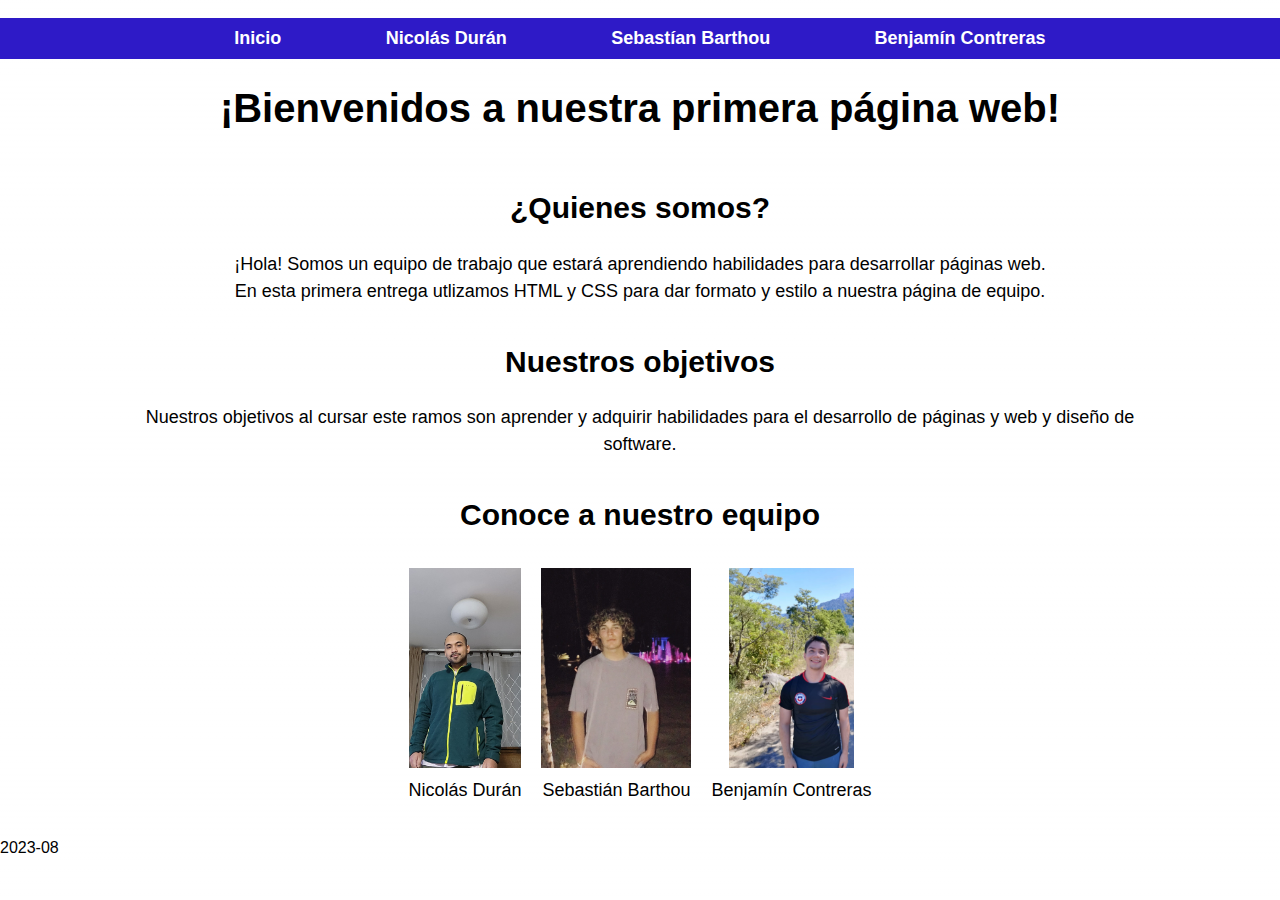
<file: index.html>
<!DOCTYPE html>
<html>
  <head>
    <meta charset="utf-8" />
    <meta name="viewport" content="width=device-width" />
    <title>Página Web Equipo</title>
    <link rel="stylesheet" href="/normalize.css" />
    <link rel="stylesheet" href="/style.css" />
    <link rel="preconnect" href="https://fonts.googleapis.com" />
    <link
      href="https://fonts.googleapis.com/css2?family=Roboto:ital,wght@0,100;0,400;0,700;1,400&display=swap"
      rel="stylesheet"
    />

    <p></p>
  </head>

  <body>
    <header></header>

    <div class="nav-bg">
      <nav class="primary-nav content">
        <a href="index.html">Inicio</a>
        <a href="miembro1.html">Nicolás Durán</a>
        <a href="miembro2.html">Sebastían Barthou</a>
        <a href="miembro3.html">Benjamín Contreras</a>
      </nav>
    </div>

    <div class="content">
      <section>
        <h1 class="title">¡Bienvenidos a nuestra primera página web!</h1>
        <div class="team-description">
          <h2 class="title2">¿Quienes somos?</h2>
          <p>
            ¡Hola! Somos un equipo de trabajo que estará aprendiendo habilidades
            para desarrollar páginas web. <br />
            En esta primera entrega utlizamos HTML y CSS para dar formato y
            estilo a nuestra página de equipo.
          </p>

          <h2 class="title2">Nuestros objetivos</h2>

          <p>
            Nuestros objetivos al cursar este ramos son aprender y adquirir habilidades para el desarrollo de páginas y web y diseño de software.
          </p>
        </div>
      </section>

      <section>
        <h2 class="title2">Conoce a nuestro equipo</h2>

        <div id="fotos-equipo" class="container">
          <div class="miembro">
            <img src="perfil_nd.jpg" alt="Imagen 1" />
            <p>Nicolás Durán</p>
          </div>

          <div class="miembro">
            <img src="miembro2.jpg" alt="Imagen 2" />
            <p>Sebastián Barthou</p>
          </div>

          <div class="miembro">
            <img src="/foto_portada_benja.jpg" alt="Imagen 3" />
            <p>Benjamín Contreras</p>
          </div>
        </div>
      </section>
    </div>
  </body>
  <footer>
    2023-08
  </footer>
</html>
</file>
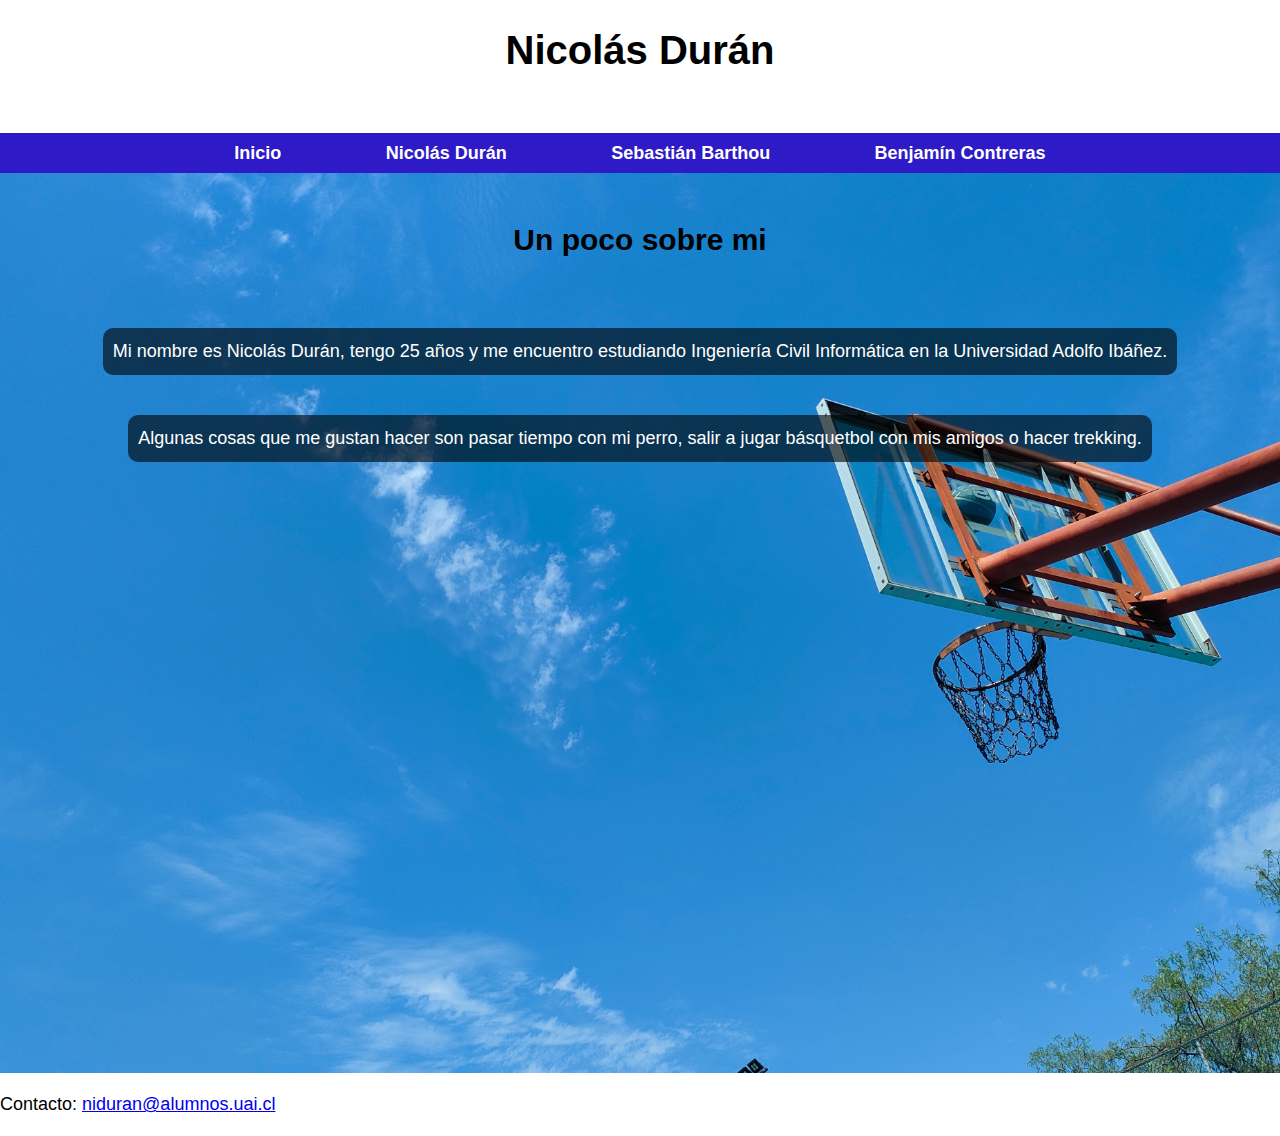
<file: miembro1.html>
<!DOCTYPE html>
<html lang="en">
<head>
    <meta charset="UTF-8">
    <meta name="viewport" content="width=device-width, initial-scale=1.0">
    <link rel="stylesheet" href="/normalize.css">
    <link rel="stylesheet" href="/style.css">
    <link rel="preconnect" href="https://fonts.googleapis.com">
    <link href="https://fonts.googleapis.com/css2?family=Roboto:ital,wght@0,100;0,400;0,700;1,400&display=swap" rel="stylesheet">
  
    <title>Nicolás Durán</title>
</head>
<body>
    <h1 class="title">Nicolás Durán</h1>

    <div class="nav-bg">
      <nav class="primary-nav content">
        <a href="index.html">Inicio</a>
        <a href="miembro1.html">Nicolás Durán</a>
        <a href="miembro2.html">Sebastián Barthou</a>
        <a href="miembro3.html">Benjamín Contreras</a>
      </nav>
    </div>

    <section class="nico">
      <h2>Un poco sobre mi</h1>
      <p>Mi nombre es Nicolás Durán, tengo 25 años y me encuentro estudiando Ingeniería Civil Informática en la Universidad Adolfo Ibáñez.</p>
      <p>Algunas cosas que me gustan hacer son pasar tiempo con mi perro, salir a jugar básquetbol con mis amigos o hacer trekking.</p>
      </section>

    <footer class="footer-miembro2">
      <p>Contacto: <a href="mailto:niduran@alumnos.uai.cl">niduran@alumnos.uai.cl</a></p>
    </footer>
</body>
</html>
</file>
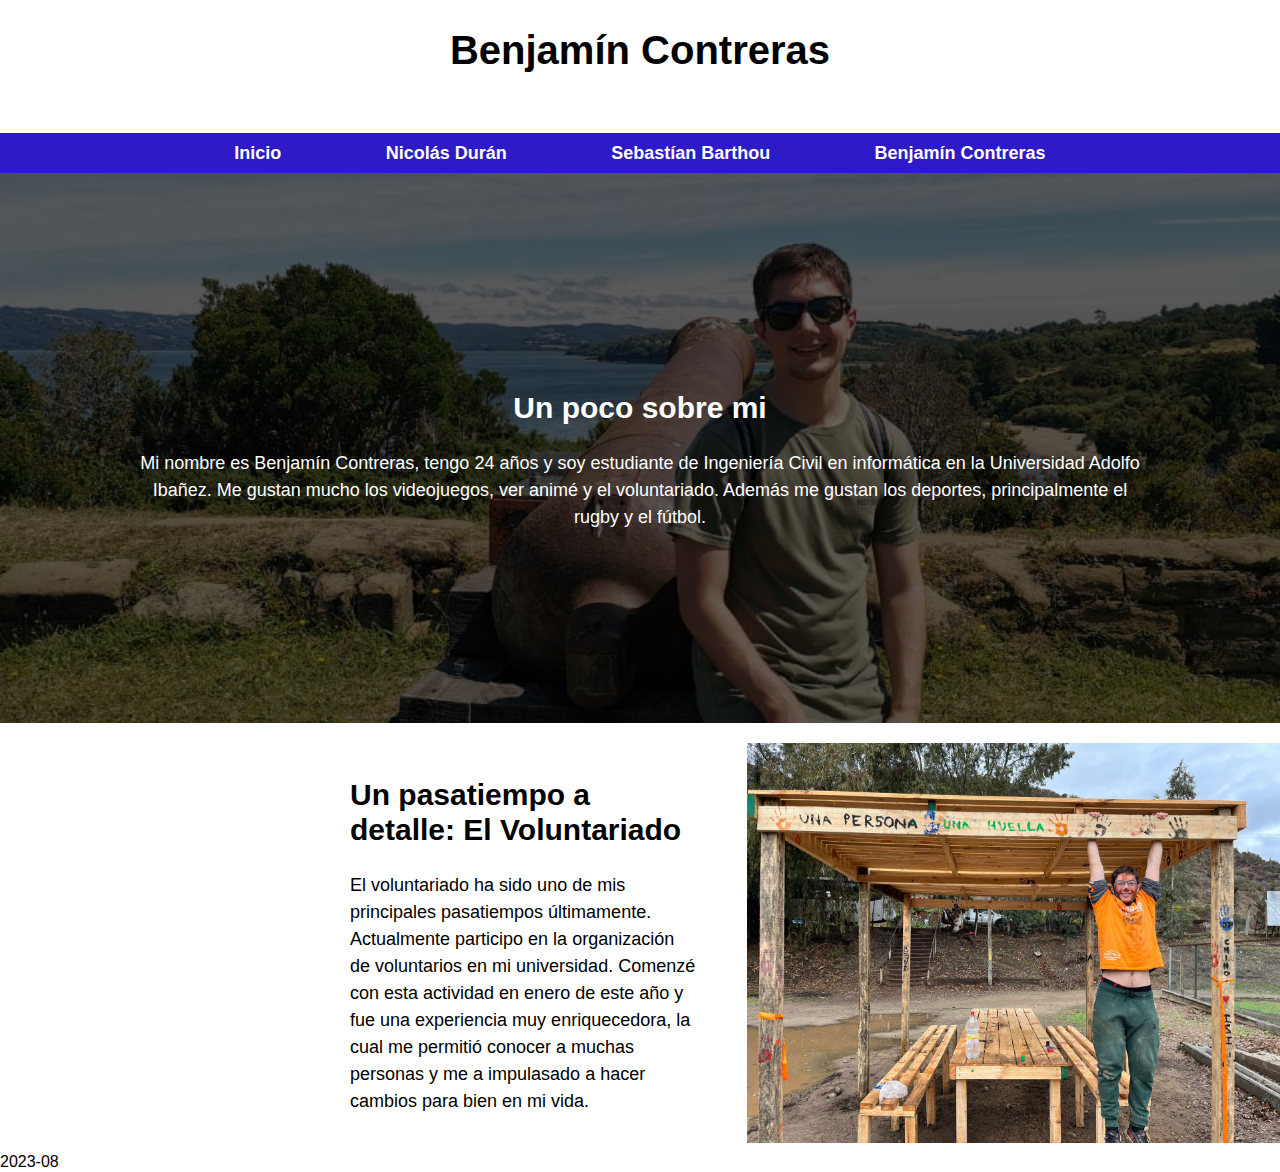
<file: miembro3.html>
<!DOCTYPE html>
<html lang="en">
  <head>
    <meta charset="UTF-8" />
    <meta name="viewport" content="width=device-width, initial-scale=1.0" />
    <link rel="stylesheet" href="/normalize.css" />
    <link rel="stylesheet" href="/style.css" />
    <link rel="preconnect" href="https://fonts.googleapis.com" />
    <link
      href="https://fonts.googleapis.com/css2?family=Roboto:ital,wght@0,100;0,400;0,700;1,400&display=swap"
      rel="stylesheet"
    />

    <title>Benjamín Contreras</title>
  </head>
  <body>
    <h1 class="title">Benjamín Contreras</h1>

    <div class="nav-bg">
      <nav class="primary-nav content">
        <a href="index.html">Inicio</a>
        <a href="miembro1.html">Nicolás Durán</a>
        <a href="miembro2.html">Sebastían Barthou</a>
        <a href="miembro3.html">Benjamín Contreras</a>
      </nav>
    </div>

    <section class="fondo-benja">
      <div class="contenido-hero">
          <h2>Un poco sobre mi</h2>
          <p class="content">
            Mi nombre es Benjamín Contreras, tengo 24 años y soy estudiante de
            Ingeniería Civil en informática en la Universidad Adolfo Ibañez. Me gustan
            mucho los videojuegos, ver animé y el voluntariado. Además me gustan los deportes, principalmente el rugby y el fútbol.
          </p>
    </section>

    <section>
      <div class="container-voluntariado">
        <div class="content2">
          <h2>
            Un pasatiempo a detalle: El Voluntariado
          </h2>
          <p>El voluntariado ha sido uno de mis principales pasatiempos últimamente. Actualmente participo en la organización de voluntarios en mi universidad.
            Comenzé con esta actividad en enero de este año y fue una experiencia muy enriquecedora, la cual me permitió conocer a muchas personas y me a impulasado
          a hacer cambios para bien en mi vida.</p>
        </div>
        <div class="voluntariado-foto">
          <img src="/foto-voluntario-benja.jpg" alt="">
        </div>
      </div>
    </section>

  </body>
  <footer>2023-08</footer>
</html>
</file>
<file: style.css>
:root {
    --white: #fff;
    --black: #000;
    --primary: #2e1ac7;
    --secondary: #e6a800;
    --gray: #9e9e9e;
    --primaryfont: Arial, Helvetica, sans-serif;
}

body {
    font-family: var(--primaryfont);
    background-image: linear-gradient(to top,#ffffff71 0%,#fff 100%);
}

h1 {
    font-size: 40px;
}

h2 {
    font-size: 30px;
}

h3 {
    font-size: 20px;
}

p {
    font-size: 18px;
    line-height: 1.5;
}

.title  {
    text-align: center;
    color: var(--black);
    font-family: var(--primaryfont);
    font-weight: 700;
    margin-bottom: 60px;

}

.title span {
    font-size: 20px;
} 

.content {
    width: 1000px;
    margin: 0 auto;
}

.button {
    background-color: var(--primary);
    text-decoration: none;
    color: var(--white);
    padding: 10px 20px;
    text-transform: uppercase;
    font-weight: bold;
    border-radius: 5px;
    border: none;
}

.shadow {
    -webkit-box-shadow: 0px 5px 16px 0px rgba(0,0,0,0.75);
    -moz-box-shadow: 0px 5px 16px 0px rgba(0,0,0,0.75);
    box-shadow: 0px 5px 16px 0px rgba(0,0,0,0.75);
    background-color: var(--white);
    padding: 20px;
}

.nav-bg {
    background-color: var(--primary);
}

.primary-nav {
    display: flex;
    justify-content: space-evenly;
}

.primary-nav a {
    color: var(--white);
    padding: 10px;
    text-decoration: none;
    text-align: center;
    font-size: 18px;
    font-weight: bold;
}

.primary-nav a:hover {
    background-color: var(--secondary);
    color: var(--black);
}

.hero {
    background-image: url(../img/hero.jpg);
    background-repeat: no-repeat;
    background-size: cover;
    height: 450px;
    position: relative;
    margin-bottom: 20px;
}

.contenido-hero {
    position: absolute;
    background-color: rgba(0, 0, 0, 0.6);
    width: 100%;
    height: 100%;
    display: flex;
    flex-direction: column;
    align-items: center;
    justify-content: center;
}

.contenido-hero h2, 
.contenido-hero p {
    color: var(--white);
    text-align: center;
}

.location {
    display: flex;
    flex-direction: row;
    justify-content: space-between;
    width: 10%;
    margin-bottom: 20px;
}

.subjects {
    display: grid;
    grid-template-columns: 1fr 1fr 1fr;
}

.subject {
    display: flex;
    flex-direction: column;
    align-items: center;
}

.subject h3{
    color: var(--primary);
    text-align: center;
    font-weight: normal;
}

.subject p {
    line-height: 2;
}

.subject .icons{
    background-color: var(--secondary);
    height: 150px;
    width: 150px;
    border-radius: 50%;
    display: flex;
    justify-content: space-around;
    align-items: center;
}

.form {
    background-color: var(--gray);
    width: 800px;
    margin: 0 auto;
    padding: 20px;
    border-radius: 10px;
}

.form fieldset{
    border: none;
    
}

.form legend{
    text-align: center;
    font-size: 18px;
    text-transform: uppercase;
    font-weight: 700;
    margin-bottom: 20px;
    color: var(--secondary);
    width: 100%;
}

.inputs {
    width: 100%;
    display: flex;
    flex-direction: column;
}

.input {
    width: 100%;
    margin-bottom: 10px;
    display: flex;
    justify-content: space-between;
    align-items: center;
}

.input label {
    color: var(--white);
    font-weight: bold;
    margin-bottom: 5px;
    width: 20%; 
}

.input input,
.input textarea {
    border: none;
    padding: 15px;
    width: 80%;
}

.full {
    width: 100%;
}

.footer {
    text-align: center;
    margin-top: 10px;
}

.team-description p{
    text-align: center;
    margin-bottom: 40px;
}

.container {
    display: flex;
    align-items: center;
    margin-bottom: 20px;
}

#fotos-equipo {
    display: flex;
    justify-content: center;
}

.miembro {
    text-align: center;
    margin: 10px;
}

.miembro img {
    max-width: 200px;
    max-height: 200px;
}

.miembro p {
    margin: 5px 0;
}

.miembro2 {
    margin: 10px;
    padding: 10px;
}

.miembro2 h2 {
    margin-top: 10px;
    margin-bottom: 40px;
}

/* Clases creadas por Benja */
.container-voluntariado {
    display: flex;
}

.content2 {
    width: 600px;
    margin: 10px 50px 20px 350px;
}
.title2 {
    text-align: center;
    font-family: var(--primaryfont);
}

.fondo-benja {
    background-image: url(/foto-fondo-benja.jpg); /* Agregamos la imagen de fondo */
    background-repeat: no-repeat; /* Hacemos que la imagen no se repita */
    background-size: cover; /* Hacemos que la imagen cubra todo el espacio */
    background-position: center; /* Centramos la imagen */
    height: 550px; /* Altura de la imagen */
    position: relative; /* Posicion relativa para poder posicionar el texto */
    margin-bottom: 20px; /* Margen inferior */
}

.voluntariado-foto img {
    width: auto;
    height: 400px;
}

.seba {
    background-image: url('miembro2-background.jpg');
    background-size: cover;
    background-position: center;
    width: 100%;
    height: 100vh;
    display: flex;
    flex-direction: column;
    align-items: center;
    text-align: center;
}

.seba h2 {
    margin-top: 50px;
    margin-bottom: 50px;
    padding: 0;
    color: black;
    background-color: transparent;
}

.seba p {
    margin: 20px;
    padding: 10px;
    color: white;
    background-color: rgba(0, 0, 0, 0.6);
    border-radius: 10px;
}





.nico {
    background-image: url('portada_nd.jpg');
    background-size: cover;
    background-position: center;
    width: 100%;
    height: 100vh;
    display: flex;
    flex-direction: column;
    align-items: center;
    text-align: center;
}

.nico h2 {
    margin-top: 50px;
    margin-bottom: 50px;
    padding: 0;
    color: black;
    background-color: transparent;
}

.nico p {
    margin: 20px;
    padding: 10px;
    color: white;
    background-color: rgba(0, 0, 0, 0.6);
    border-radius: 10px;
}
</file>
